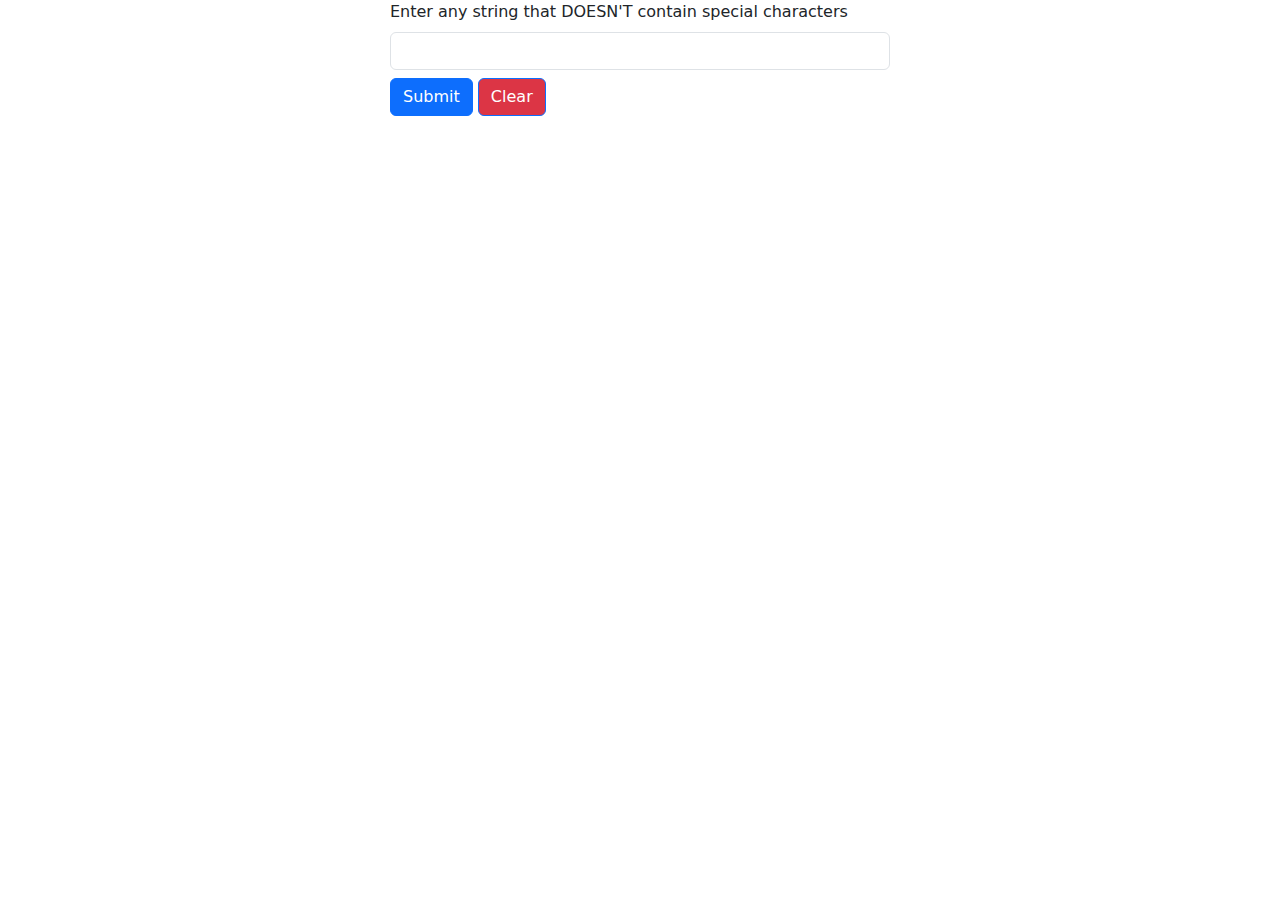
<file: Session 7/form_task/index.html>
<!DOCTYPE html>
<html lang="en">
<head>
    <meta charset="UTF-8">
    <meta http-equiv="X-UA-Compatible" content="IE=edge">
    <meta name="viewport" content="width=device-width, initial-scale=1.0">
    <link rel="stylesheet" href="./css/styles.css">
    <link rel="stylesheet" href="https://cdn.jsdelivr.net/npm/bootstrap@5.1.3/dist/css/bootstrap.min.css">
    <title>Document</title>
</head>
<body>
    <form id="form">
        <label class="form-label">Enter any string that DOESN'T contain special characters</label>
        <input type="text" class="form-control" id="input" />
        <div class="labels" id="labels">
        </div>
        <input type="submit" class="btn btn-primary mt-2"  />
        <a id="clear" class="btn btn-primary mt-2 bg-danger">Clear</a>
    </form>

    <script src="./js/index.js"></script>
</body>
</html>
</file>
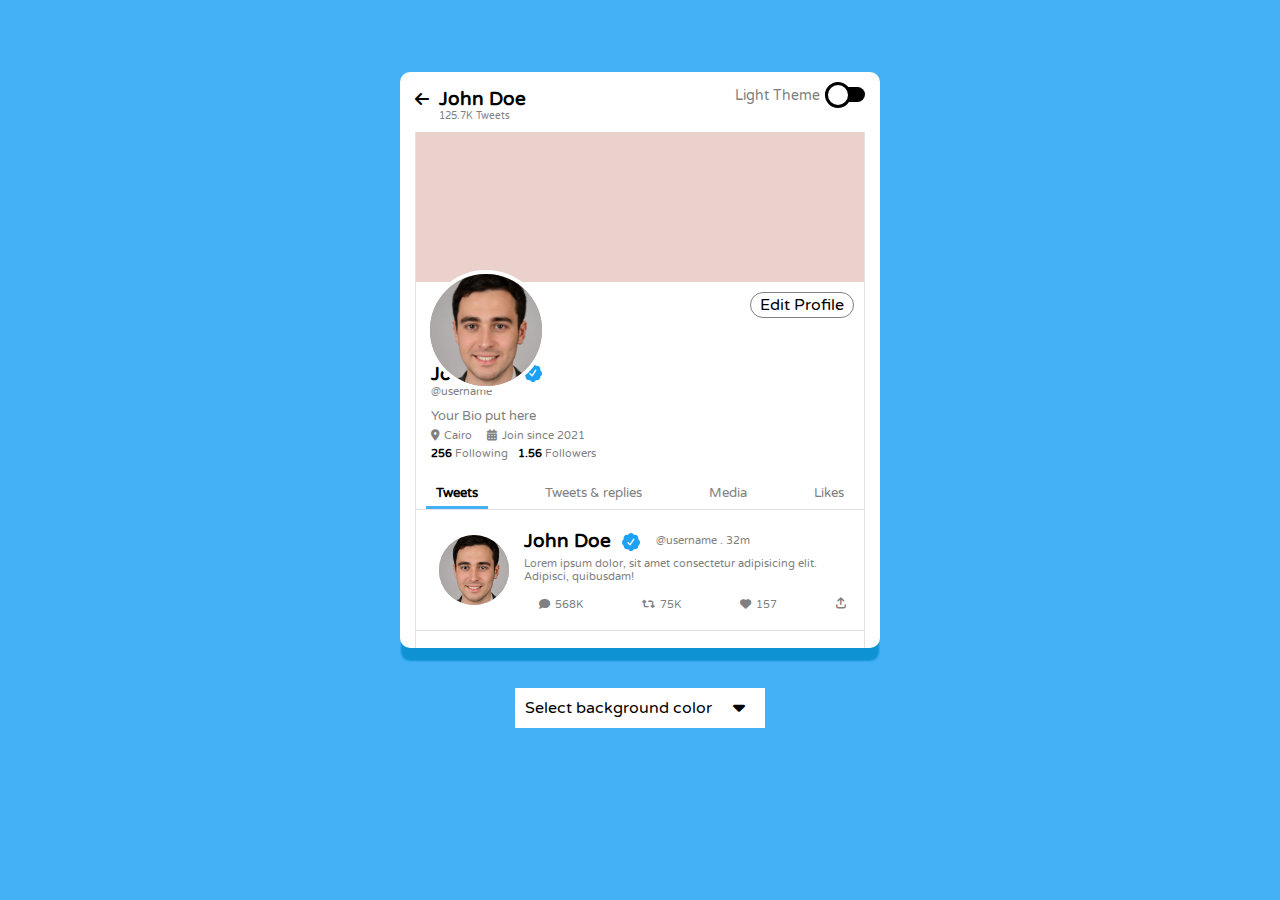
<file: Session 7/twitter_task/index.html>
<!DOCTYPE html>
<html lang="en">

<head>
    <meta charset="UTF-8">
    <meta http-equiv="X-UA-Compatible" content="IE=edge">
    <meta name="viewport" content="width=device-width, initial-scale=1.0">
    <link rel="stylesheet" href="./css/styles.css">
    <link rel="stylesheet" href="https://cdnjs.cloudflare.com/ajax/libs/font-awesome/6.1.1/css/all.min.css    ">
    <link rel="preconnect" href="https://fonts.googleapis.com">
    <link rel="preconnect" href="https://fonts.gstatic.com" crossorigin>
    <link
        href="https://fonts.googleapis.com/css2?family=Poppins:ital,wght@0,200;0,300;0,700;1,100&family=Varela+Round&display=swap"
        rel="stylesheet">
    <title>Document</title>
</head>

<body>

    <div id="card">
        <div class="flex justify-between">
            <div class="flex align-items-baseline">
                <i class="fa-solid fa-arrow-left text"></i>
                <div class="title">
                    <h1 class="text username">Profile Name</h1>
                    <p class="tweets-count">125.7K Tweets</p>
                </div>
            </div>
            <div class="flex">
                <p id="theme-text">Light Theme</p>
                <div class="toggle">
                    <div class="toggle-button"></div>
                </div>
            </div>

        </div>
        <div class="container">

            <div class="cover">
                <div class="absolute profile-pic main-pic"></div>
            </div>
            <div class="button">
                <a class="edit">Edit Profile</a>
            </div>
            <div class="profile">
                <div class="flex name">
                    <h1 class="mr-5 text username">Profile Name</h1>
                    <svg class="mt-2" height="18" viewBox="0 0 512 512" width="20" xmlns="http://www.w3.org/2000/svg">
                        <path class="verified"
                            d="m512 268c0 17.9-4.3 34.5-12.9 49.7s-20.1 27.1-34.6 35.4c.4 2.7.6 6.9.6 12.6 0 27.1-9.1 50.1-27.1 69.1-18.1 19.1-39.9 28.6-65.4 28.6-11.4 0-22.3-2.1-32.6-6.3-8 16.4-19.5 29.6-34.6 39.7-15 10.2-31.5 15.2-49.4 15.2-18.3 0-34.9-4.9-49.7-14.9-14.9-9.9-26.3-23.2-34.3-40-10.3 4.2-21.1 6.3-32.6 6.3-25.5 0-47.4-9.5-65.7-28.6-18.3-19-27.4-42.1-27.4-69.1 0-3 .4-7.2 1.1-12.6-14.5-8.4-26-20.2-34.6-35.4-8.5-15.2-12.8-31.8-12.8-49.7 0-19 4.8-36.5 14.3-52.3s22.3-27.5 38.3-35.1c-4.2-11.4-6.3-22.9-6.3-34.3 0-27 9.1-50.1 27.4-69.1s40.2-28.6 65.7-28.6c11.4 0 22.3 2.1 32.6 6.3 8-16.4 19.5-29.6 34.6-39.7 15-10.1 31.5-15.2 49.4-15.2s34.4 5.1 49.4 15.1c15 10.1 26.6 23.3 34.6 39.7 10.3-4.2 21.1-6.3 32.6-6.3 25.5 0 47.3 9.5 65.4 28.6s27.1 42.1 27.1 69.1c0 12.6-1.9 24-5.7 34.3 16 7.6 28.8 19.3 38.3 35.1 9.5 15.9 14.3 33.4 14.3 52.4zm-266.9 77.1 105.7-158.3c2.7-4.2 3.5-8.8 2.6-13.7-1-4.9-3.5-8.8-7.7-11.4-4.2-2.7-8.8-3.6-13.7-2.9-5 .8-9 3.2-12 7.4l-93.1 140-42.9-42.8c-3.8-3.8-8.2-5.6-13.1-5.4-5 .2-9.3 2-13.1 5.4-3.4 3.4-5.1 7.7-5.1 12.9 0 5.1 1.7 9.4 5.1 12.9l58.9 58.9 2.9 2.3c3.4 2.3 6.9 3.4 10.3 3.4 6.7-.1 11.8-2.9 15.2-8.7z"
                            fill="#1da1f2" />
                    </svg>
                </div>
                <p class="handle">@username</p>
                <p class="bio ml-15">Your Bio put here</p>
                <div class="flex mt-5">
                    <div class="flex align-items-baseline ml-15 icons">
                        <i class="fa-solid fa-location-dot mr-5"></i>
                        <p class="location">Location</p>
                    </div>
                    <div class="flex align-items-baseline ml-15 icons">
                        <i class="fa-solid fa-calendar-days mr-5"></i>
                        <p>Join since 2021</p>
                    </div>
                </div>
                <div class="flex mt-5">
                    <p class="ml-15 small-text"><span class="number">256</span> Following</p>
                    <p class=" mx-10 small-text"><span class="number">1.56</span> Followers</p>

                </div>
            </div>
            <div class="profile-links">
                <ul class="flex links justify-between mt-15">
                    <li class="active-link">Tweets</li>
                    <li>Tweets & replies</li>
                    <li>Media</li>
                    <li>Likes</li>
                </ul>

                <div class="posts">
                    <div class="flex justify-center align-items-center post">
                        <div class="profile-pic posts-pic"></div>
                        <div class="post-content">
                            <div class="flex align-items-center">
                                <h1 class="mr-10 text username">Profile Name</h1>
                                <svg class="mt-2" height="18" viewBox="0 0 512 512" width="20"
                                    xmlns="http://www.w3.org/2000/svg">
                                    <path class="verified"
                                        d="m512 268c0 17.9-4.3 34.5-12.9 49.7s-20.1 27.1-34.6 35.4c.4 2.7.6 6.9.6 12.6 0 27.1-9.1 50.1-27.1 69.1-18.1 19.1-39.9 28.6-65.4 28.6-11.4 0-22.3-2.1-32.6-6.3-8 16.4-19.5 29.6-34.6 39.7-15 10.2-31.5 15.2-49.4 15.2-18.3 0-34.9-4.9-49.7-14.9-14.9-9.9-26.3-23.2-34.3-40-10.3 4.2-21.1 6.3-32.6 6.3-25.5 0-47.4-9.5-65.7-28.6-18.3-19-27.4-42.1-27.4-69.1 0-3 .4-7.2 1.1-12.6-14.5-8.4-26-20.2-34.6-35.4-8.5-15.2-12.8-31.8-12.8-49.7 0-19 4.8-36.5 14.3-52.3s22.3-27.5 38.3-35.1c-4.2-11.4-6.3-22.9-6.3-34.3 0-27 9.1-50.1 27.4-69.1s40.2-28.6 65.7-28.6c11.4 0 22.3 2.1 32.6 6.3 8-16.4 19.5-29.6 34.6-39.7 15-10.1 31.5-15.2 49.4-15.2s34.4 5.1 49.4 15.1c15 10.1 26.6 23.3 34.6 39.7 10.3-4.2 21.1-6.3 32.6-6.3 25.5 0 47.3 9.5 65.4 28.6s27.1 42.1 27.1 69.1c0 12.6-1.9 24-5.7 34.3 16 7.6 28.8 19.3 38.3 35.1 9.5 15.9 14.3 33.4 14.3 52.4zm-266.9 77.1 105.7-158.3c2.7-4.2 3.5-8.8 2.6-13.7-1-4.9-3.5-8.8-7.7-11.4-4.2-2.7-8.8-3.6-13.7-2.9-5 .8-9 3.2-12 7.4l-93.1 140-42.9-42.8c-3.8-3.8-8.2-5.6-13.1-5.4-5 .2-9.3 2-13.1 5.4-3.4 3.4-5.1 7.7-5.1 12.9 0 5.1 1.7 9.4 5.1 12.9l58.9 58.9 2.9 2.3c3.4 2.3 6.9 3.4 10.3 3.4 6.7-.1 11.8-2.9 15.2-8.7z"
                                        fill="#1da1f2" />
                                </svg>
                                <p class="handle mr-5">@username . 32m</p>
                            </div>
                            <p class="small-text mt-5 post-body">Lorem ipsum dolor, sit amet consectetur adipisicing
                                elit. Adipisci, quibusdam!</p>
                            <div class="flex justify-between mr-10 mt-10">
                                <div class="flex align-items-baseline ml-15 icons">
                                    <i class="fa-solid fa-comment mr-5"></i>
                                    <p class="">568K</p>
                                </div>
                                <div class="flex align-items-baseline ml-15 icons">
                                    <i class="fa-solid fa-retweet mr-5"></i>
                                    <p class="">75K</p>
                                </div>
                                <div class="flex align-items-baseline ml-15 icons">
                                    <i class="fa-solid fa-heart mr-5"></i>
                                    <p class="">157</p>
                                </div>
                                <div class="flex align-items-baseline ml-15 icons">
                                    <i class="fa-solid fa-arrow-up-from-bracket"></i>
                                </div>
                            </div>
                        </div>
                    </div>
                </div>
            </div>

        </div>

    </div>

    <div class="dropdown relative">Select background color
        <i class="fa-solid fa-caret-down absolute down"></i>
    </div>

    <ul class="options">
        <li class="blue option">#44b1f6</li>
        <li class="bluer option">#014671</li>
        <li class="purple option">#6b0171</li>
    </ul>

    <script src="./js/script.js"></script>
</body>

</html>
</file>
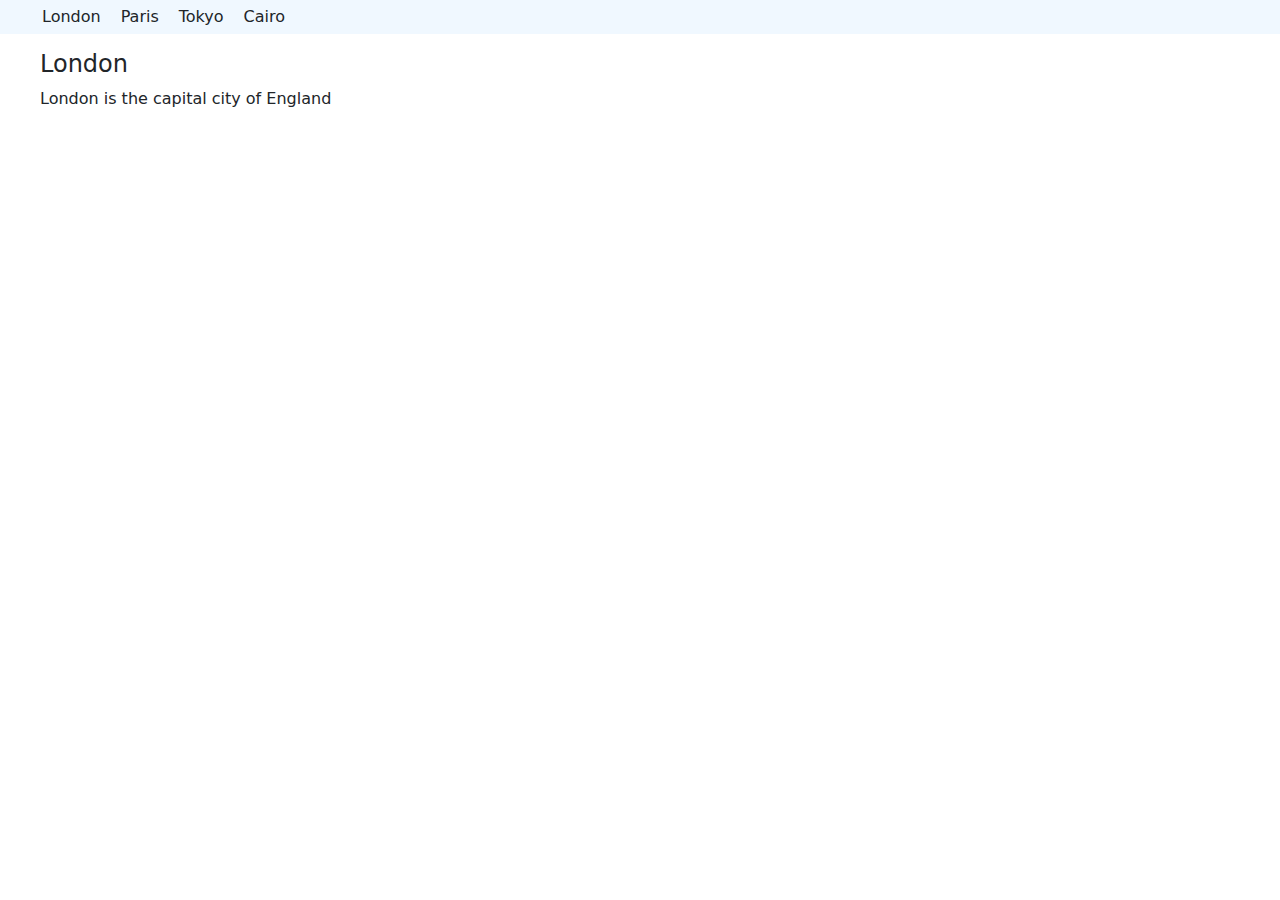
<file: Session 8/jquery_navbar_task/index.html>
<!DOCTYPE html>
<html lang="en">
<head>
    <meta charset="UTF-8">
    <meta http-equiv="X-UA-Compatible" content="IE=edge">
    <meta name="viewport" content="width=device-width, initial-scale=1.0">
    <link rel="stylesheet" href="https://cdn.jsdelivr.net/npm/bootstrap@5.1.3/dist/css/bootstrap.min.css">
    <link rel="stylesheet" href="./css/styles.css">
    <title>Document</title>
</head>
<body>
        <ul class="flex " id="nav">
        </ul>
        <div id="city">
            <h1 id="title">London</h1>
            <p id="text">London is the capital city of England</p>
        </div>

        <script src="https://cdnjs.cloudflare.com/ajax/libs/jquery/3.6.0/jquery.min.js"></script>
        <script src="./js/script.js"></script>
</body>
</html>
</file>
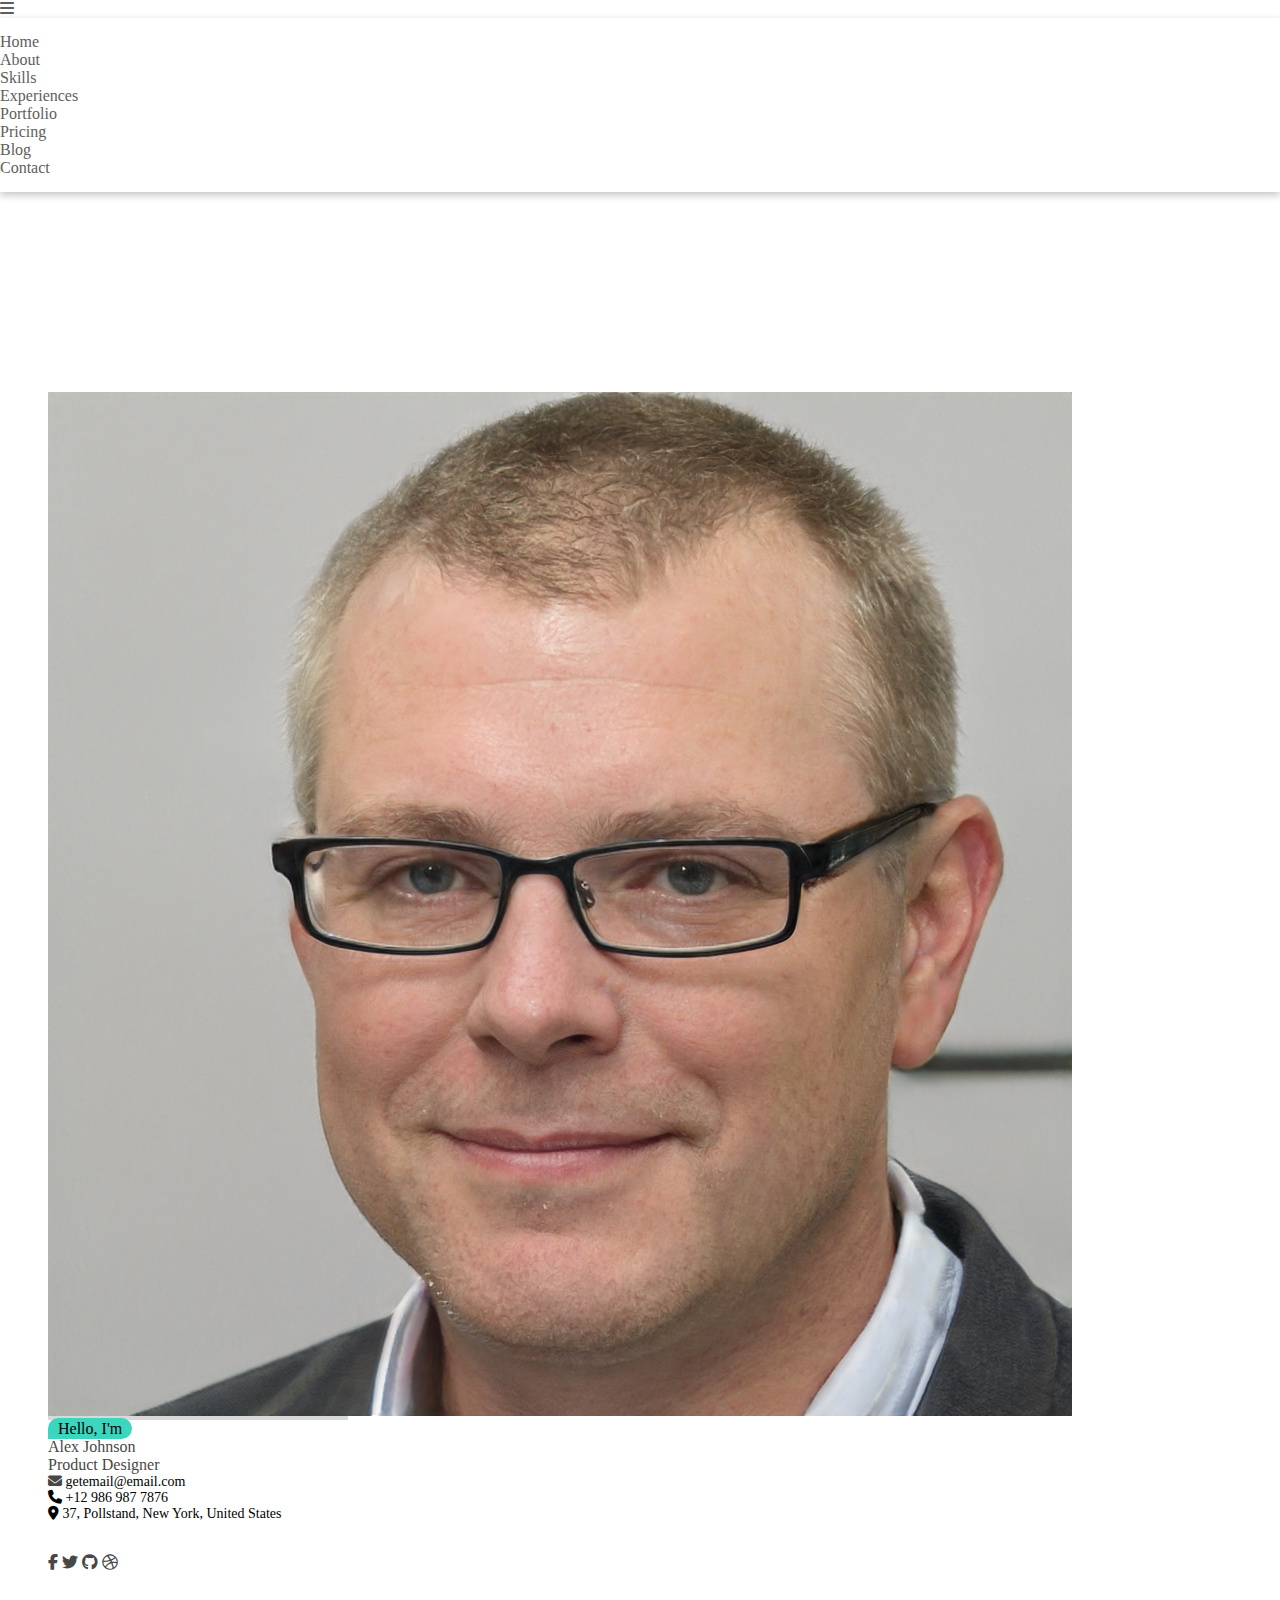
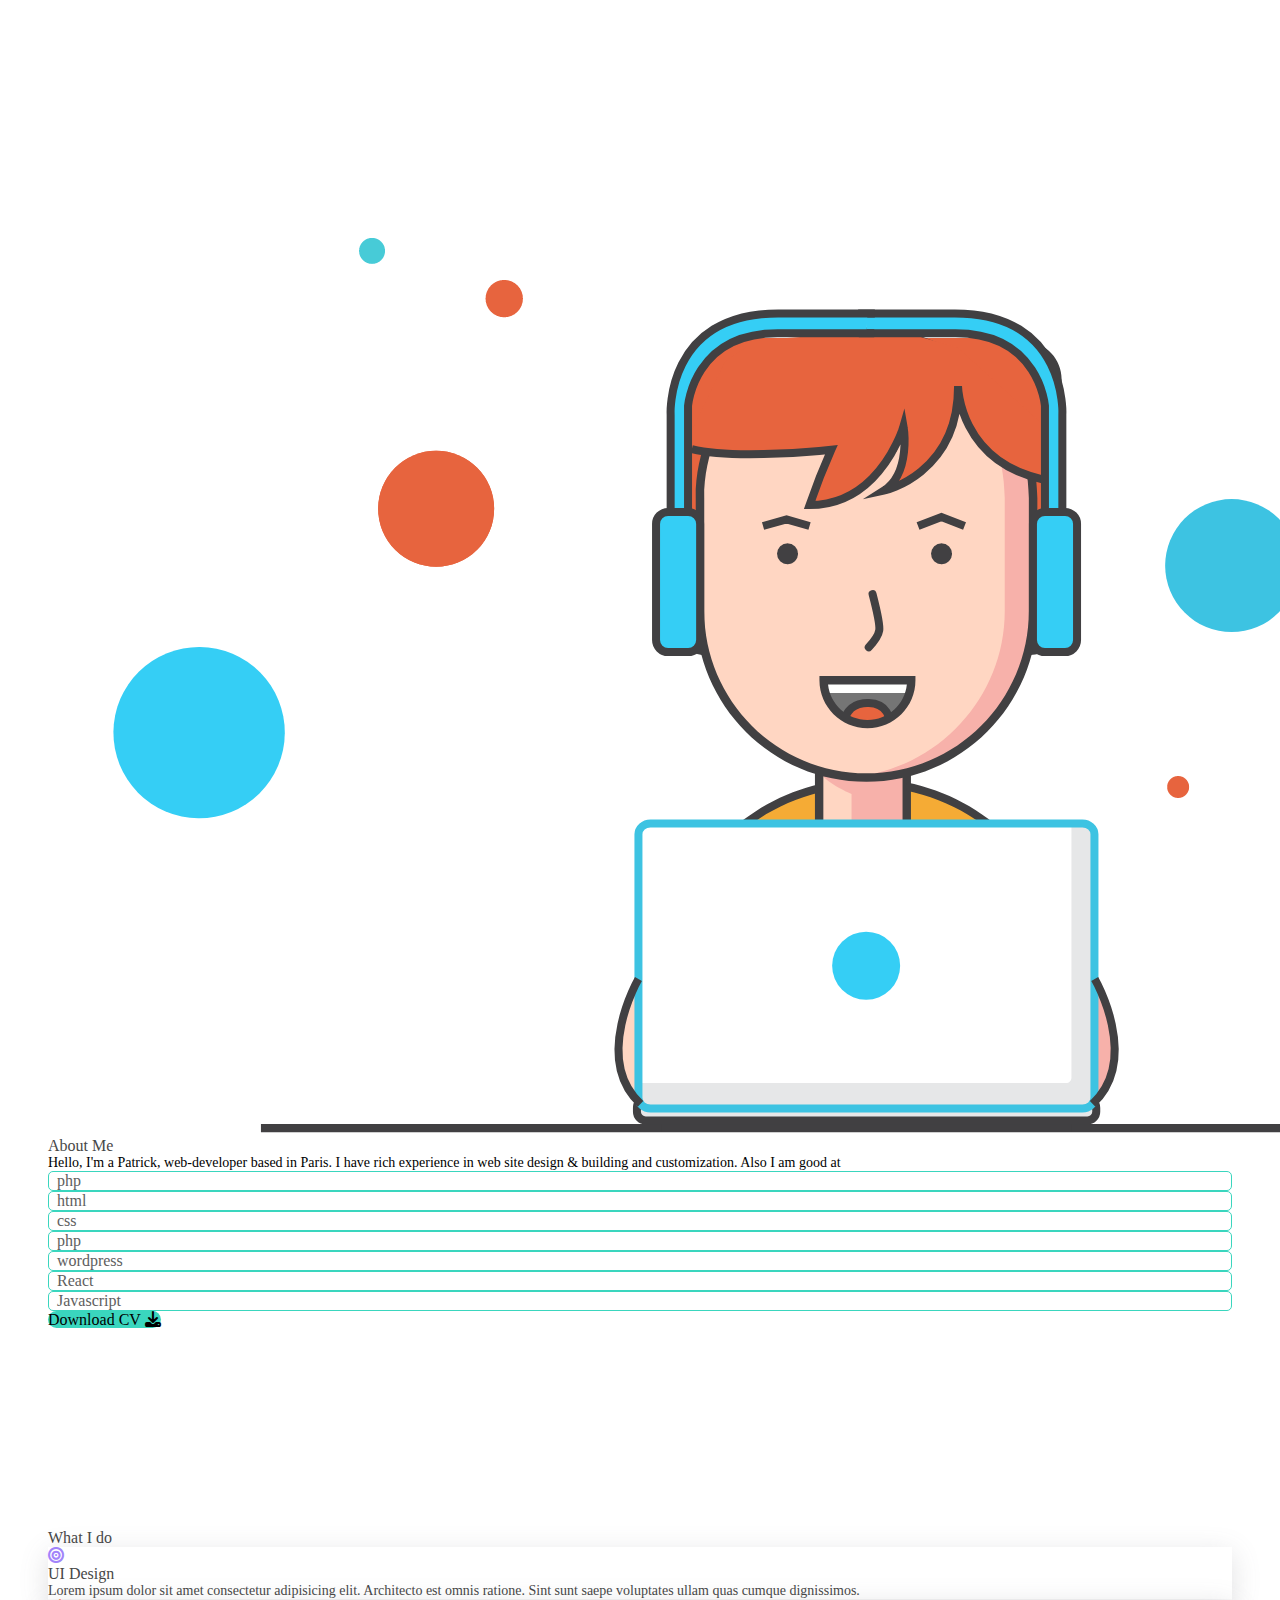
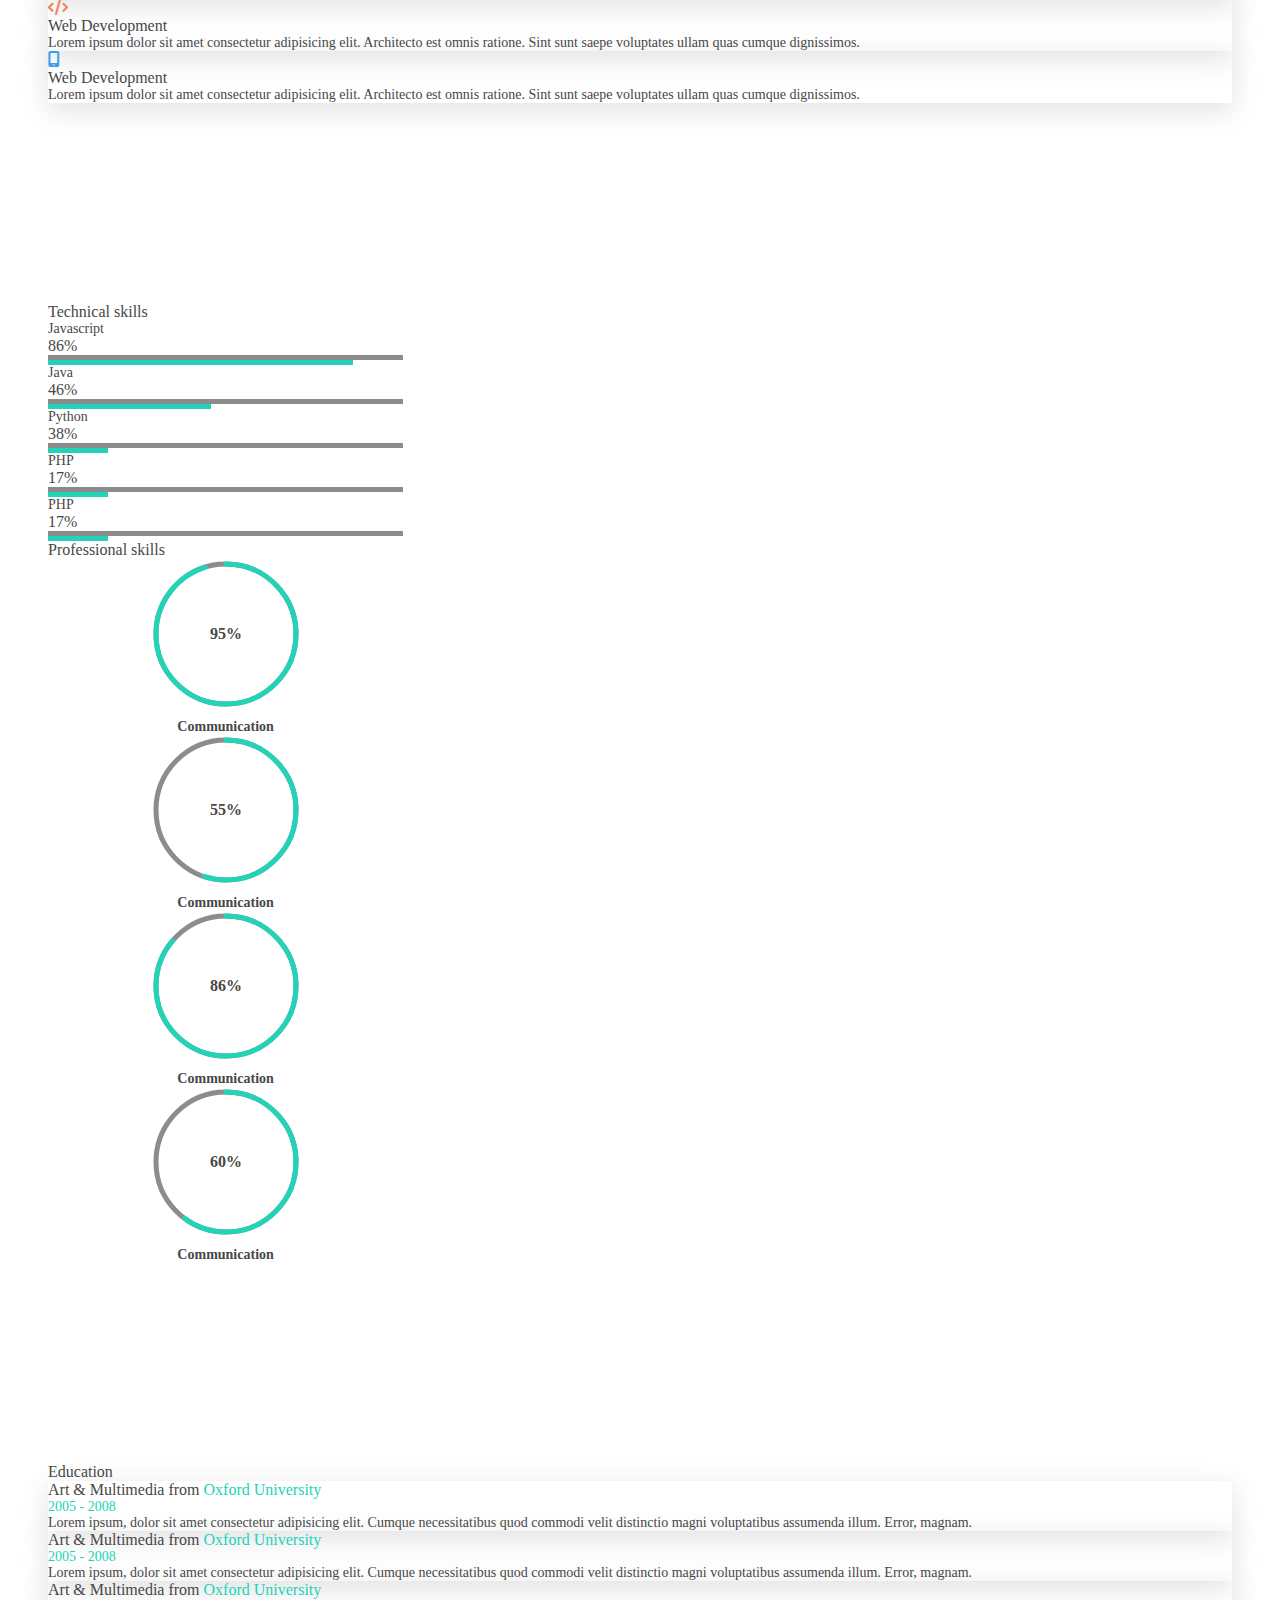
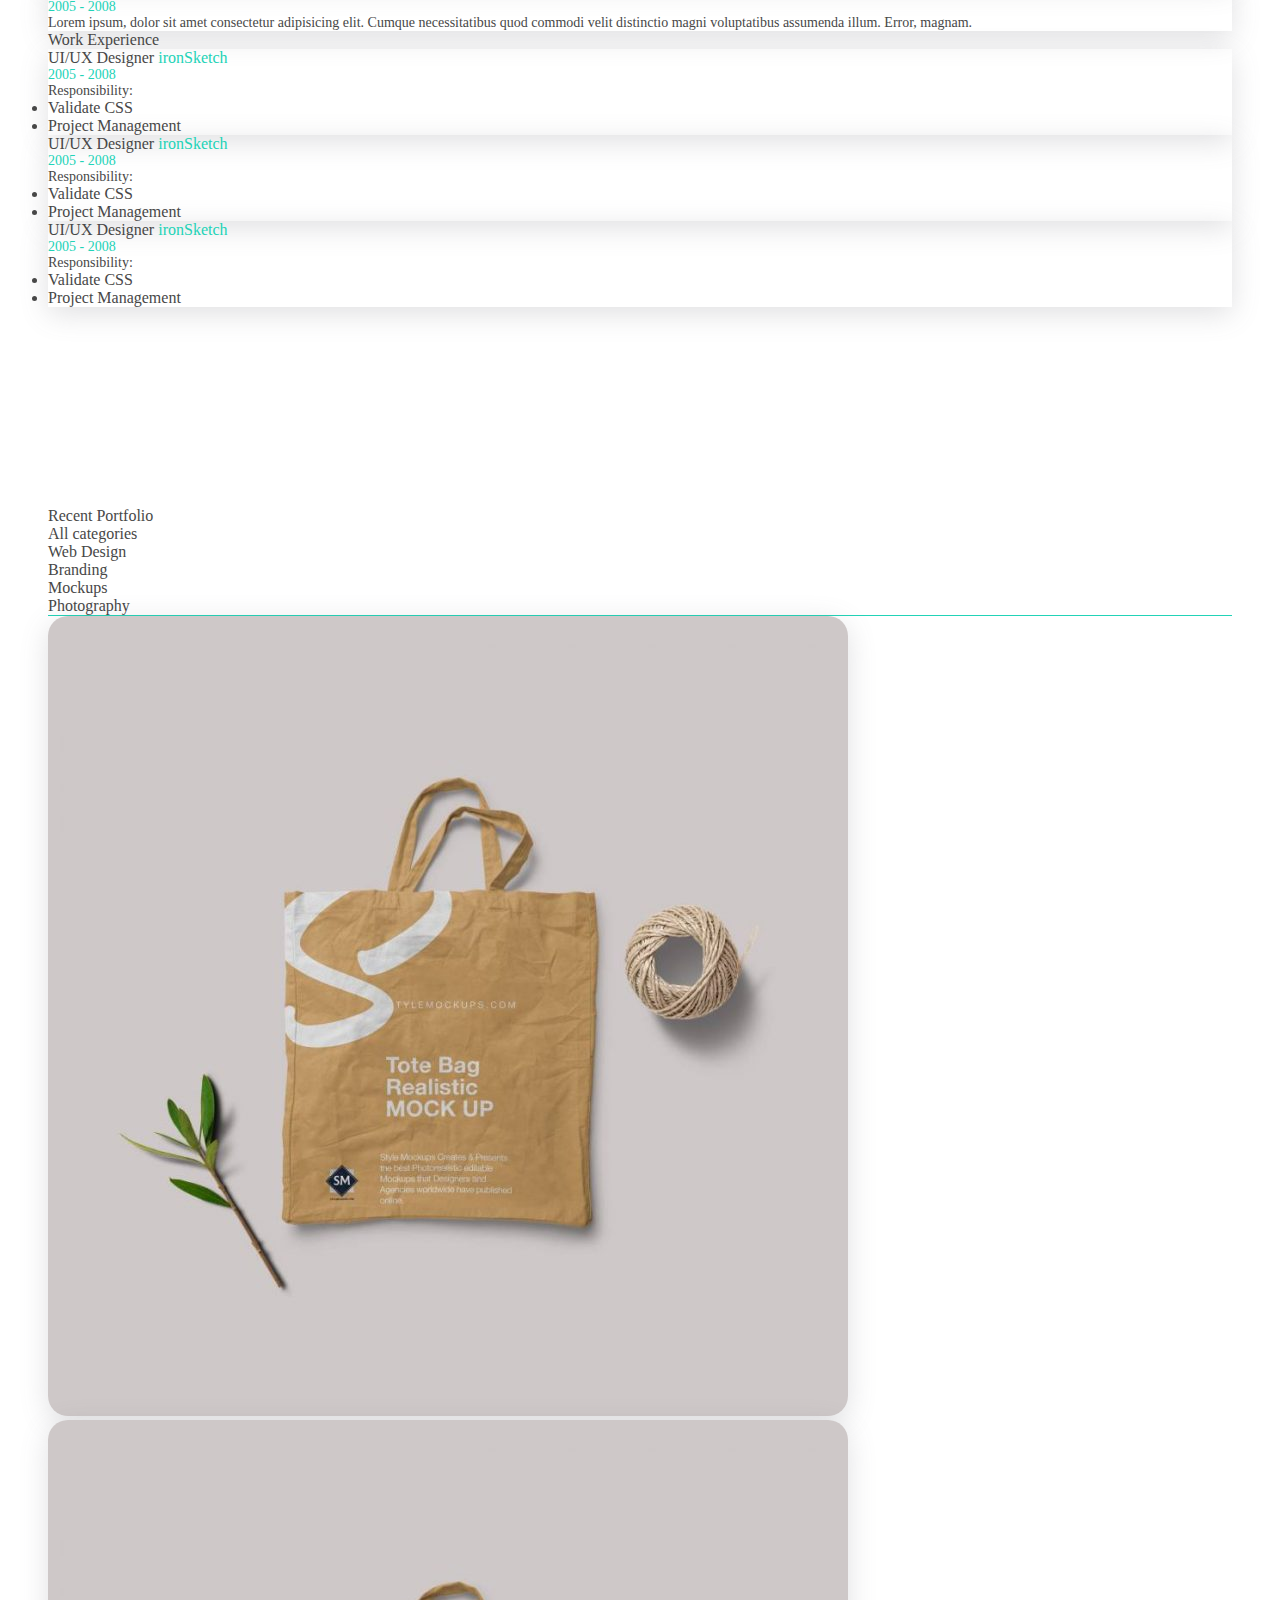
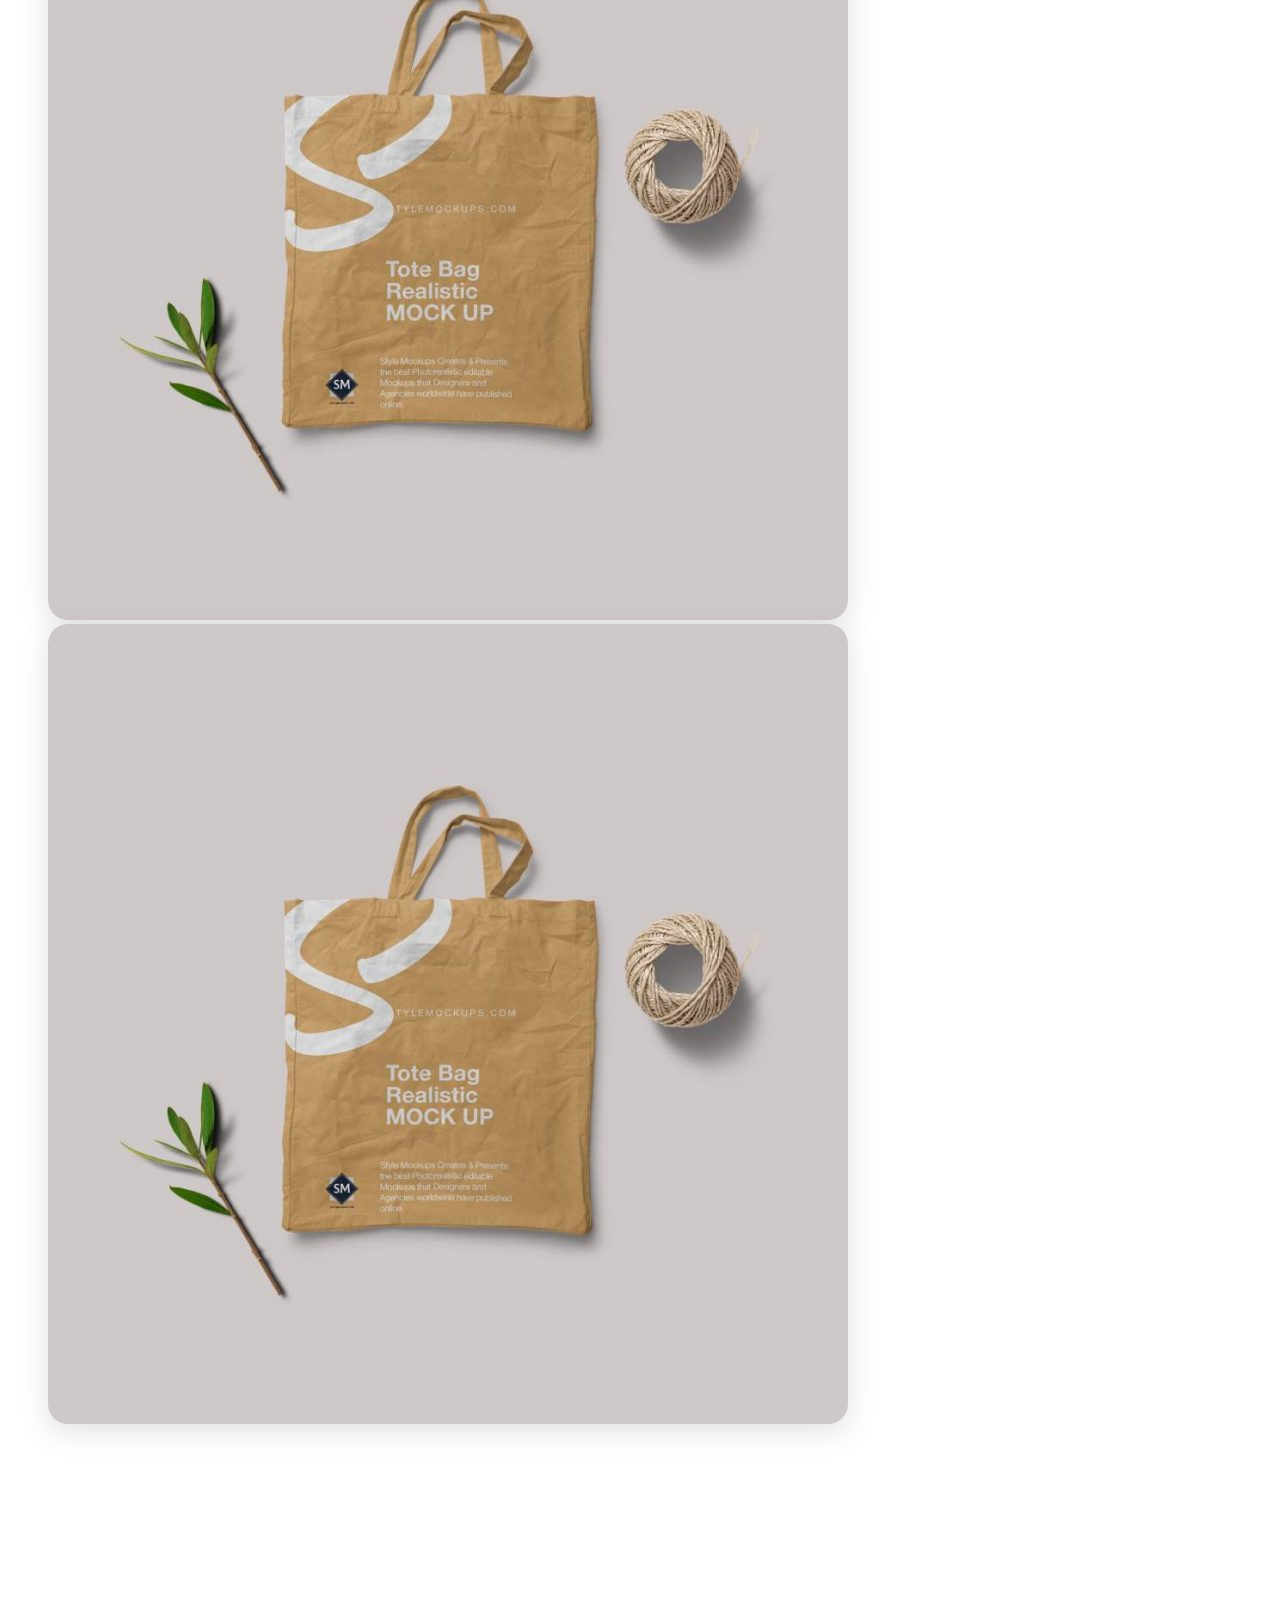
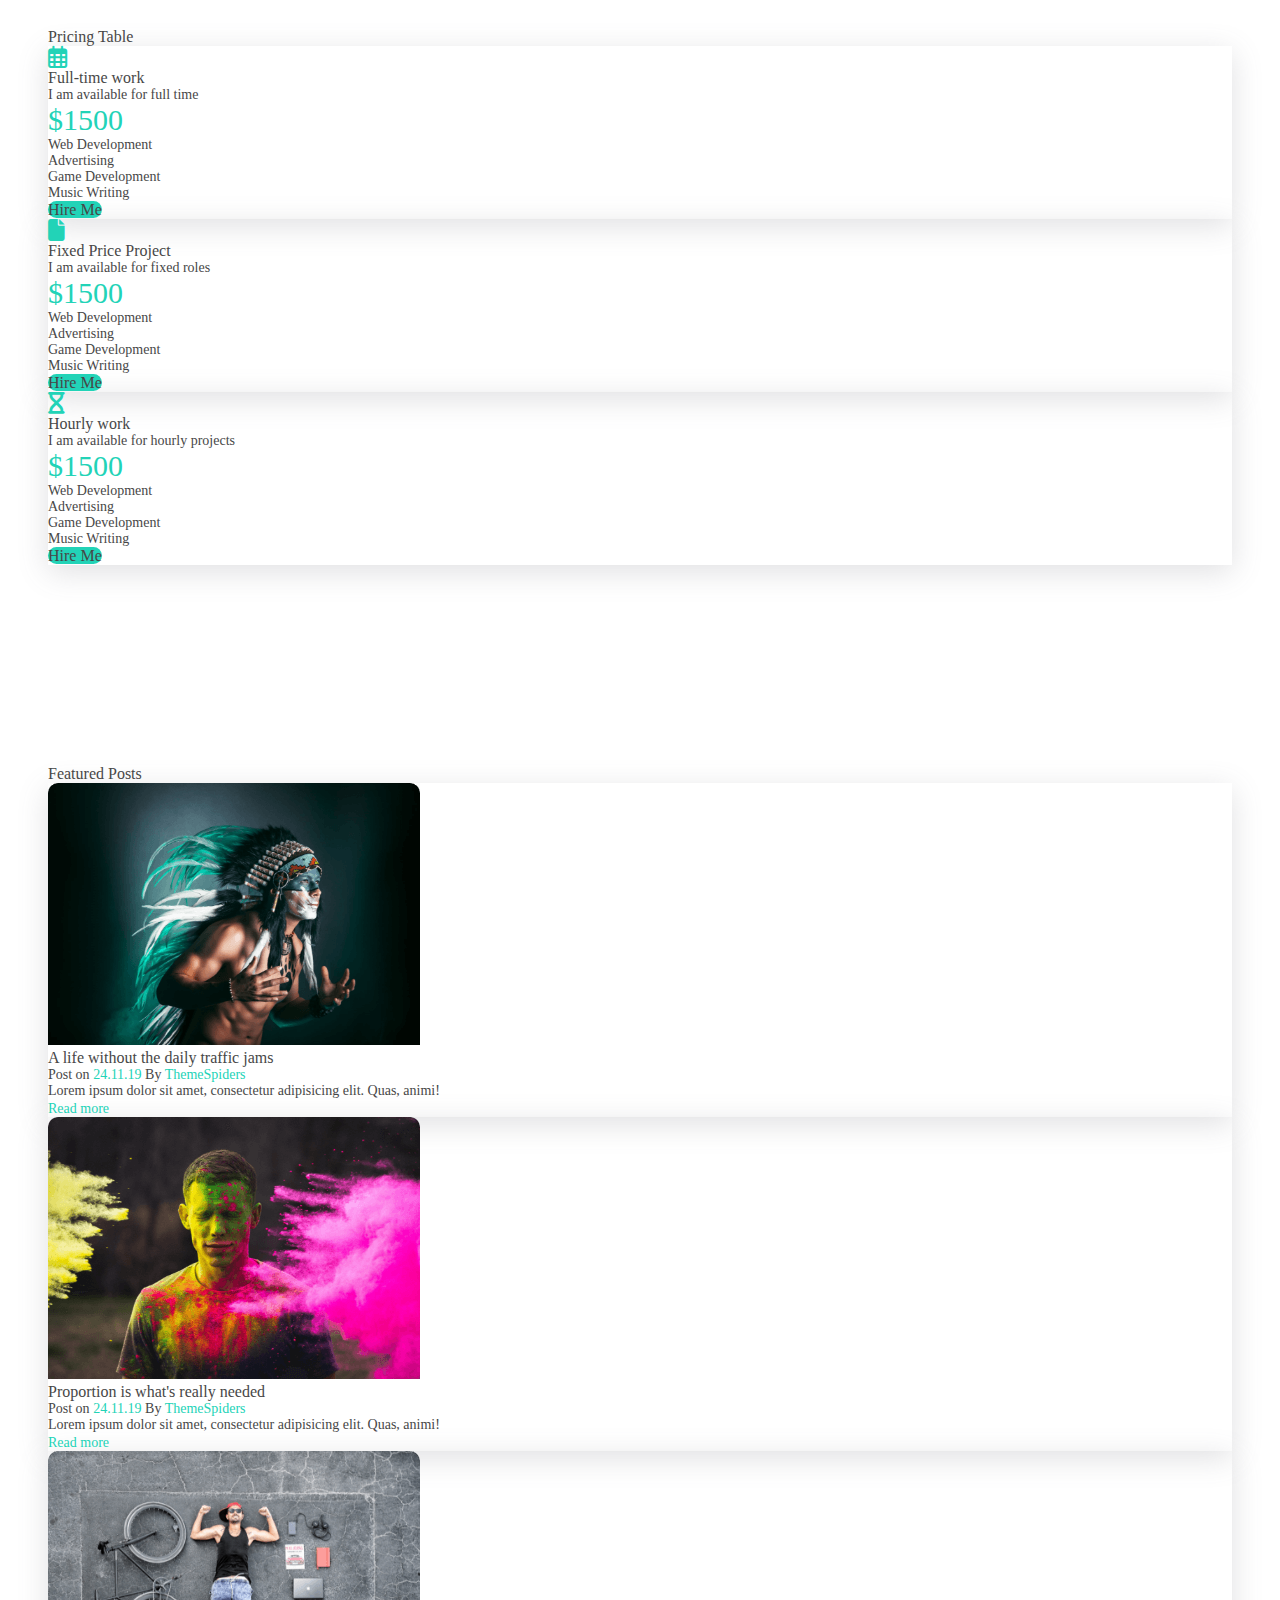
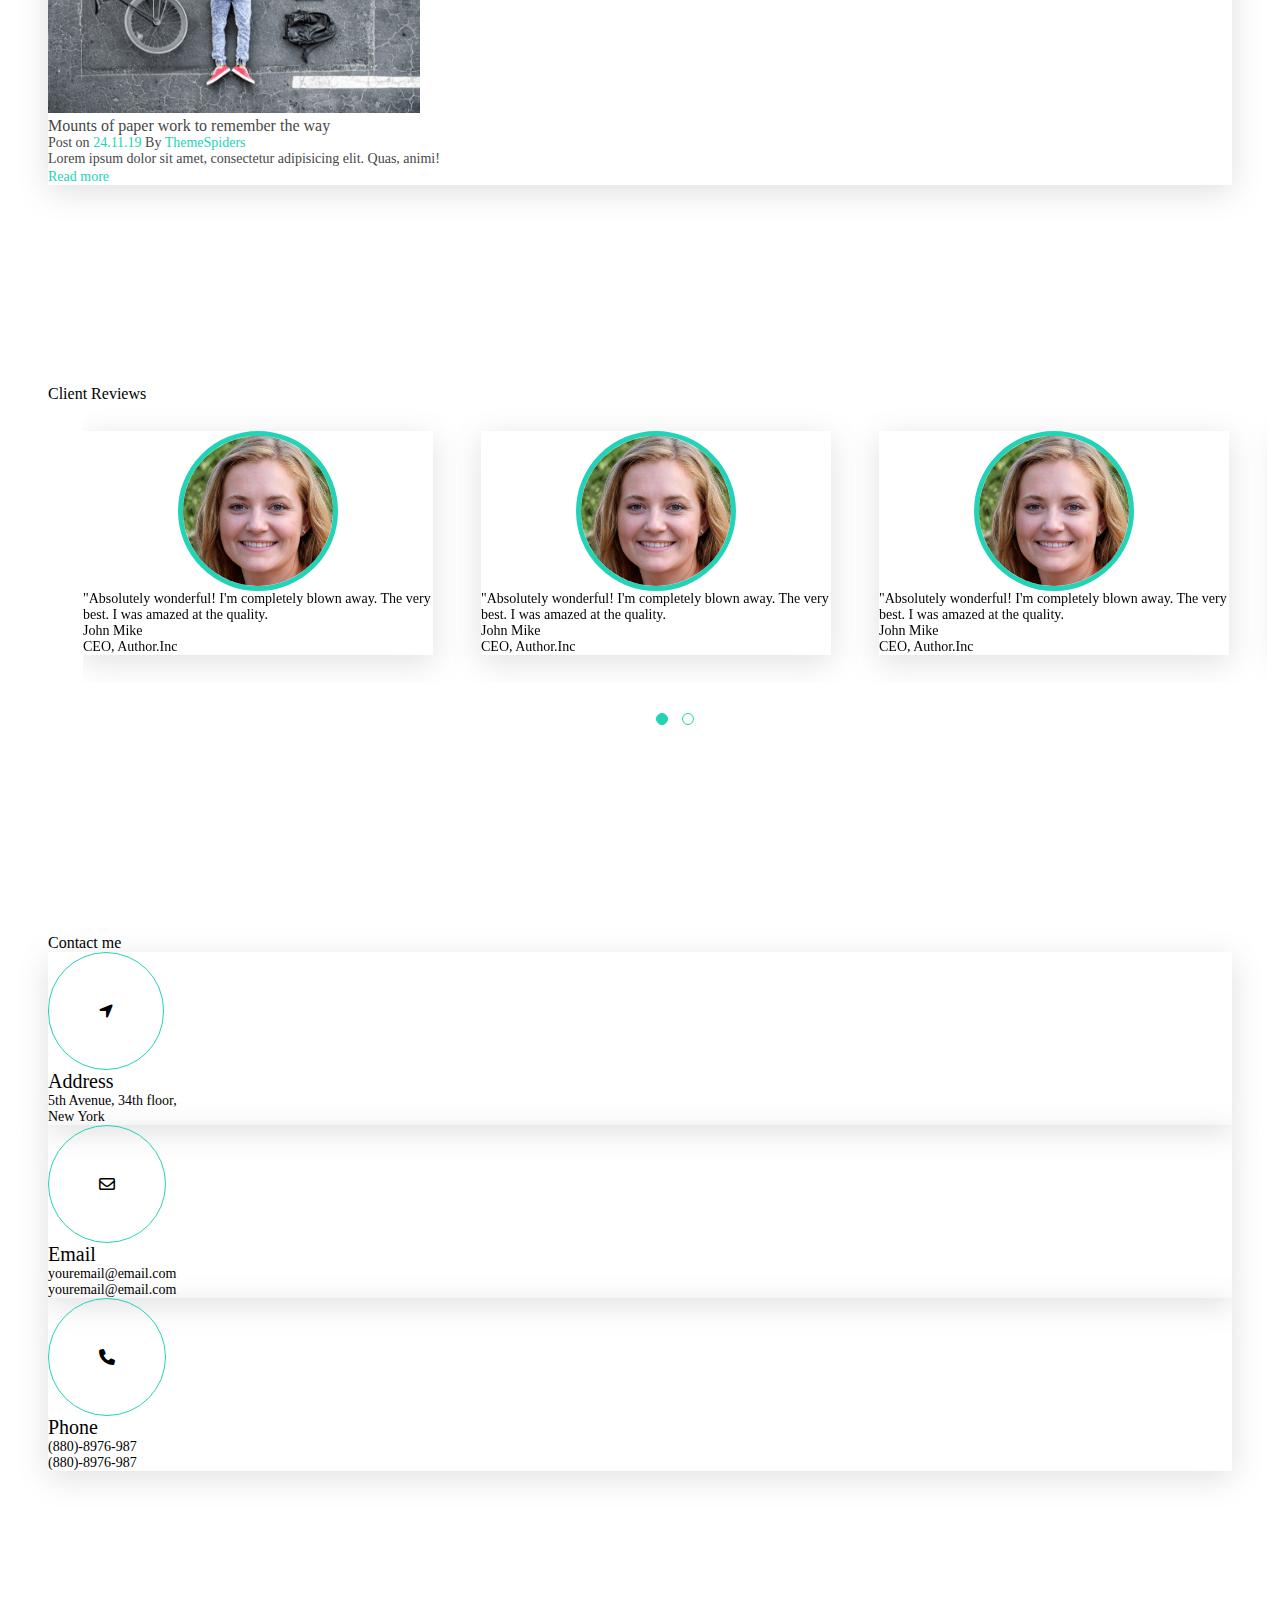
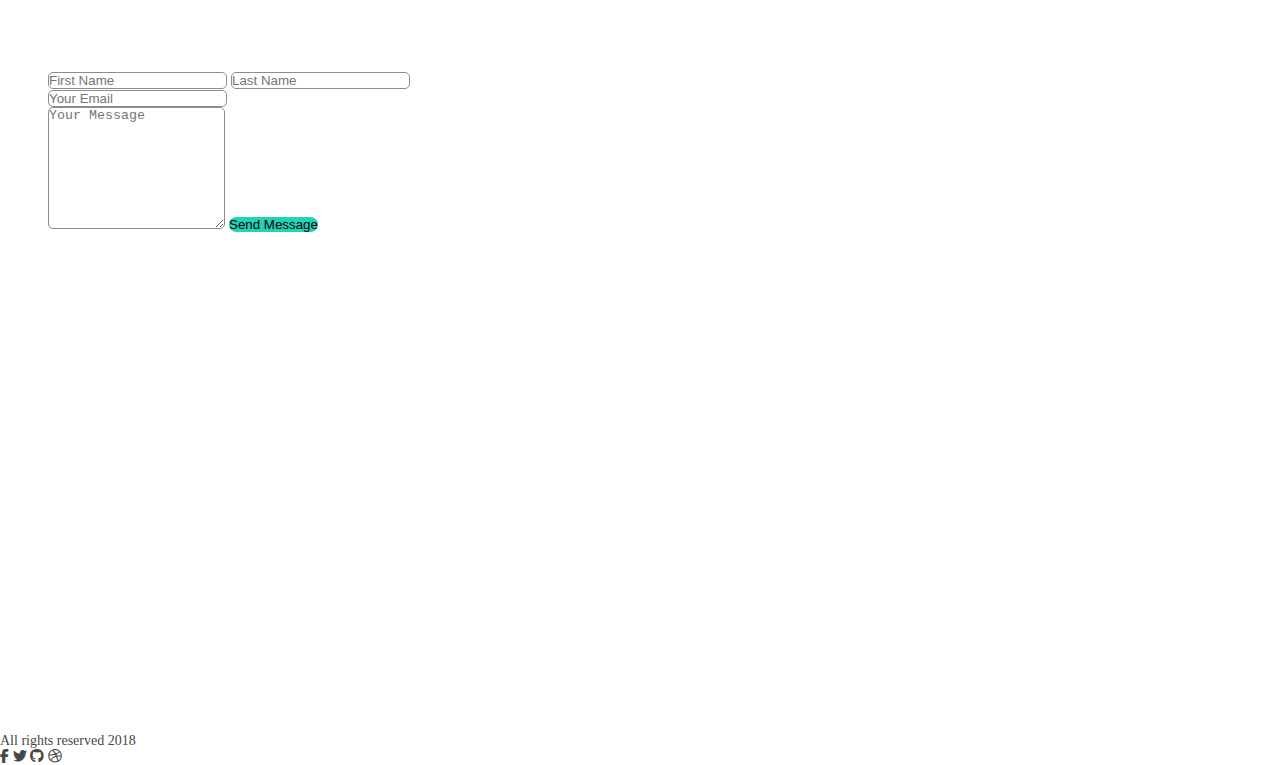
<file: react-module/Session 8/portfolio-task-carousel/index.html>
<!DOCTYPE html>
<html lang="en">

<head>
  <meta charset="UTF-8">
  <meta http-equiv="X-UA-Compatible" content="IE=edge">
  <meta name="viewport" content="width=device-width, initial-scale=1.0">
  <link rel="stylesheet" href="./styles/style.css">
  <link href="https://cdn.jsdelivr.net/npm/bootstrap@5.1.3/dist/css/bootstrap.min.css" rel="stylesheet"
    integrity="sha384-1BmE4kWBq78iYhFldvKuhfTAU6auU8tT94WrHftjDbrCEXSU1oBoqyl2QvZ6jIW3" crossorigin="anonymous">
  <link rel="stylesheet" href="https://cdnjs.cloudflare.com/ajax/libs/font-awesome/6.1.1/css/all.min.css">
  <link rel="stylesheet" href="https://cdnjs.cloudflare.com/ajax/libs/OwlCarousel2/2.3.4/assets/owl.carousel.min.css">
  <link rel="stylesheet" href="https://cdnjs.cloudflare.com/ajax/libs/OwlCarousel2/2.3.4/assets/owl.theme.default.min.css">

  <title>Portfolio Task</title>
</head>

<body>
  <section id="navbar" class="mb-5 ">
    <i class="fa-solid fa-bars color-gray ms-4 mt-1 d-md-none"></i>
    <ul class=" fw-bold color-gray nav d-none d-md-flex">
      <li class="me-4 py-1"><a>Home</a></li>
      <li class="me-4 py-1 border-bottom border-dark"><a>About</a></li>
      <li class="me-4 py-1"><a>Skills</a></li>
      <li class="me-4 py-1"><a>Experiences</a></li>
      <li class="me-4 py-1"><a>Portfolio</a></li>
      <li class="me-4 py-1"><a>Pricing</a></li>
      <li class="me-4 py-1"><a>Blog</a></li>
      <li class="me-4 py-1"><a>Contact</a></li>
    </ul>
  </section>

  <div class="full-content">
    <section id="profile" class="fluid-container d-flex flex-wrap profile justify-content-around">
      <div class="profile-img-container order-md-2 m-auto">
        <div class="p-3 rounded-circle bg-gray w-100  bg-lighter-gray">
          <div class="p-3 rounded-circle w-100 bg-gray">
            <img class="rounded-circle w-100" src="./assets/image.jpg" alt="profile">
          </div>
        </div>
      </div>
      <div class="profile-text-container m-auto">
        <span class="profile-green-label text-white fw-bold">Hello, I'm</span>
        <p class="h2 color-dark-gray fw-bold mt-3 mb-2">Alex Johnson</p>
        <p class="color-dark-gray fw-bold mt-2 mb-4">Product Designer</p>

        <div class="profile-contact">
          <div class="d-flex">
            <i class="fa-solid fa-envelope color-dark-gray me-3 mt-1"></i> getemail@email.com
          </div>
          <div class="d-flex mt-2">
            <i class="fa-solid fa-phone d-block me-3 mt-1"></i> +12 986 987 7876
          </div>
          <div class="d-flex mt-2">
            <i class="fa-solid fa-location-dot me-3 mt-1"></i> 37, Pollstand, New York, United States
          </div>
        </div>

        <div
          class="profile-social-media d-flex flex-wrap color-dark-gray justify-content-center justify-content-md-start">
          <i class="fa-brands fa-facebook-f ms-3 me-4"></i>
          <i class="fa-brands fa-twitter me-4"></i>
          <i class="fa-brands fa-github me-4"></i>
          <i class="fa-brands fa-dribbble me-4"></i>
        </div>
      </div>

    </section>

    <section id="about" class="fluid-container px-5 d-flex flex-wrap justify-content-center">
      <div class="col-lg-4 about-img-container me-5">
        <img class="w-100" src="./assets/ab-img.png" alt="">
      </div>
      <div class="col-lg-5 my-auto fluid-container ms-5 about-text-container">
        <p class="h2 mb-3 color-dark-gray fw-bold">About Me</p>
        <p class="text">Hello, I'm a Patrick, web-developer based in Paris. I have rich experience in web site design &
          building and customization. Also I am good at</p>
        <div class="d-flex skills-container color-gray mt-4 flex-wrap mb-4">
          <p class="box me-3">php</p>
          <p class="box me-4">html</p>
          <p class="box me-4">css</p>
          <p class="box me-4">php</p>
          <p class="box me-4">wordpress</p>
          <p class="box me-4">React</p>
          <p class="box me-4">Javascript</p>
        </div>
        <a class=" download fw-bold px-4 py-2 text-white">
          Download CV
          <i class="fa-solid ms-2 fa-download"></i>
        </a>
      </div>
    </section>

    <section id="job" class="whatido color-dark-gray fluid-container">
      <p class="h2 text-center mb-5">What I do</p>

      <div class="row cards-container">
        <div class="col-lg-4">
          <div class="cards px-4 py-4">
            <i class="fa-solid fa-bullseye mb-2 color-bullseye"></i>
            <p class="fw-bold">UI Design</p>
            <p class="text">Lorem ipsum dolor sit amet consectetur adipisicing elit. Architecto est omnis ratione. Sint
              sunt saepe voluptates ullam quas cumque dignissimos.</p>
          </div>
        </div>
        <div class="col-lg-4">
          <div class="cards px-4 py-4">
            <i class="fa-solid fa-code color-code mb-2"></i>
            <p class="fw-bold">Web Development</p>
            <p class="text">Lorem ipsum dolor sit amet consectetur adipisicing elit. Architecto est omnis ratione. Sint
              sunt saepe voluptates ullam quas cumque dignissimos.</p>
          </div>
        </div>
        <div class="col-lg-4">
          <div class="cards px-4 py-4">
            <i class="fa-solid fa-mobile-screen color-square mb-2"></i>
            <p class="fw-bold">Web Development</p>
            <p class="text">Lorem ipsum dolor sit amet consectetur adipisicing elit. Architecto est omnis ratione. Sint
              sunt saepe voluptates ullam quas cumque dignissimos.</p>
          </div>
        </div>
      </div>
    </section>

    <section id="skills" class="fluid-container skills-section color-dark-gray">
      <div class="d-md-flex justify-content-around flex-wrap">
        <div class="technical-skills">
          <p class="h4 mb-4">Technical skills</p>
          <div class="skill-container mb-2 position-relative w-100">
            <div class="d-flex justify-content-between">
              <p class="text">Javascript</p>
              <p>86%</p>
            </div>
            <div class="skill-back position-absolute bottom-0"></div>
            <div class="skill-front-1 position-absolute bottom-0"></div>
          </div>
          <div class="skill-container mb-2 position-relative w-100">
            <div class="d-flex justify-content-between">
              <p class="text">Java</p>
              <p>46%</p>
            </div>
            <div class="skill-back position-absolute bottom-0"></div>
            <div class="skill-front-2 position-absolute bottom-0"></div>
          </div>
          <div class="skill-container mb-2 position-relative w-100">
            <div class="d-flex justify-content-between">
              <p class="text">Python</p>
              <p>38%</p>
            </div>
            <div class="skill-back position-absolute bottom-0"></div>
            <div class="skill-front-3 position-absolute bottom-0"></div>
          </div>
          <div class="skill-container mb-2 position-relative w-100">
            <div class="d-flex justify-content-between">
              <p class="text">PHP</p>
              <p>17%</p>
            </div>
            <div class="skill-back position-absolute bottom-0"></div>
            <div class="skill-front-3 position-absolute bottom-0"></div>
          </div>
          <div class="skill-container mb-2 position-relative w-100">
            <div class="d-flex justify-content-between">
              <p class="text">PHP</p>
              <p>17%</p>
            </div>
            <div class="skill-back position-absolute bottom-0"></div>
            <div class="skill-front-3 position-absolute bottom-0"></div>
          </div>
        </div>
        <div class="professional-skills fluid-container">
          <p class="h4 mb-4">Professional skills</p>
          <div class="row">
            <div class="circle-progress col-md-6">
              <div class="percent">
                <svg class="skill-1">
                  <circle cx="70" cy="70" r="70"></circle>
                  <circle cx="70" cy="70" r="70"></circle>
                </svg>
                <div class="number">
                  <p>95%</p>
                </div>
              </div>
              <h2 class="text">Communication</h2>
            </div>
            <div class="circle-progress col-md-6">
              <div class="percent">
                <svg class="skill-2">
                  <circle cx="70" cy="70" r="70"></circle>
                  <circle cx="70" cy="70" r="70"></circle>
                </svg>
                <div class="number">
                  <p>55%</p>
                </div>
              </div>
              <h2 class="text">Communication</h2>
            </div>
            <div class="circle-progress col-md-6">
              <div class="percent">
                <svg class="skill-3">
                  <circle cx="70" cy="70" r="70"></circle>
                  <circle cx="70" cy="70" r="70"></circle>
                </svg>
                <div class="number">
                  <p>86%</p>
                </div>
              </div>
              <h2 class="text">Communication</h2>
            </div>
            <div class="circle-progress col-md-6">
              <div class="percent">
                <svg class="skill-4">
                  <circle cx="70" cy="70" r="70"></circle>
                  <circle cx="70" cy="70" r="70"></circle>
                </svg>
                <div class="number">
                  <p>60%</p>
                </div>
              </div>
              <h2 class="text">Communication</h2>
            </div>
          </div>


        </div>
    </section>

    <section id="education" class="fluid-container color-dark-gray px-5">
      <div class="row">
        <div class="col-lg-6">
          <div class="cards-container">
            <p class="h4 mb-5">Education</p>

            <div class="cards px-4 py-4 mb-4">
              <p class="fw-bold m-0">Art & Multimedia from <span class="color-green">Oxford University</span></p>
              <p class="text color-green fw-bold mx-0 mb-0 mt-2">2005 - 2008</p>
              <p class="text mt-3 mb-2">Lorem ipsum, dolor sit amet consectetur adipisicing elit. Cumque necessitatibus
                quod commodi velit distinctio magni voluptatibus assumenda illum. Error, magnam.</p>
            </div>
            <div class="cards px-4 py-4 mb-4">
              <p class="fw-bold m-0">Art & Multimedia from <span class="color-green">Oxford University</span></p>
              <p class="text color-green fw-bold mx-0 mb-0 mt-2">2005 - 2008</p>
              <p class="text mt-3 mb-2">Lorem ipsum, dolor sit amet consectetur adipisicing elit. Cumque necessitatibus
                quod commodi velit distinctio magni voluptatibus assumenda illum. Error, magnam.</p>
            </div>
            <div class="cards px-4 py-4">
              <p class="fw-bold m-0">Art & Multimedia from <span class="color-green">Oxford University</span></p>
              <p class="text color-green fw-bold mx-0 mb-0 mt-2">2005 - 2008</p>
              <p class="text mt-3 mb-2">Lorem ipsum, dolor sit amet consectetur adipisicing elit. Cumque necessitatibus
                quod commodi velit distinctio magni voluptatibus assumenda illum. Error, magnam.</p>
            </div>
          </div>
        </div>
        <div class="col-lg-6 work-experience">
          <div class="cards-container">
            <p class="h4 mb-5">Work Experience</p>

            <div class="cards px-4 py-3 mb-4">
              <p class="fw-bold m-0">UI/UX Designer <span class="color-green">ironSketch</span></p>
              <p class="text color-green fw-bold mx-0 mb-0 mt-2">2005 - 2008</p>
              <p class="text mt-3 mb-1">Responsibility:
              <ul class="bullet-list">
                <li>Validate CSS</li>
                <li>Project Management</li>
              </ul>
              </p>
            </div>
            <div class="cards px-4 py-3 mb-4">
              <p class="fw-bold m-0">UI/UX Designer <span class="color-green">ironSketch</span></p>
              <p class="text color-green fw-bold mx-0 mb-0 mt-2">2005 - 2008</p>
              <p class="text mt-3 mb-1">Responsibility:
              <ul class="bullet-list">
                <li>Validate CSS</li>
                <li>Project Management</li>
              </ul>
              </p>
            </div>
            <div class="cards px-4 py-3">
              <p class="fw-bold m-0">UI/UX Designer <span class="color-green">ironSketch</span></p>
              <p class="text color-green fw-bold mx-0 mb-0 mt-2">2005 - 2008</p>
              <p class="text mt-3 mb-2">Responsibility:
              <ul class="bullet-list">
                <li>Validate CSS</li>
                <li>Project Management</li>
              </ul>
              </p>
            </div>
          </div>
        </div>
      </div>

    </section>

    <section id="recentportfolio" class="fluid-container color-dark-gray px-5">
      <p class="h4 text-center mb-1">Recent Portfolio</p>
      <ul class="d-flex flex-wrap justify-content-center mb-4 mt-4 portfolio">
        <li class="me-4 py-2">All categories</li>
        <li class="me-4 py-2">Web Design</li>
        <li class="me-4 py-2">Branding</li>
        <li class="me-4 py-2">Mockups</li>
        <li class="me-4 py-2 portfolio-selected-link">Photography</li>
      </ul>

      <div class="row mt-4 ">
        <div class="col-lg-4 py-4 col-md-6 portfolio-card">
          <img src="./assets/bag.jpg" class="w-100" alt="">
        </div>
        <div class="col-lg-4 col-md-6 py-4 portfolio-card">
          <img src="./assets/bag.jpg" class="w-100" alt="">
        </div>
        <div class="col-lg-4 col-md-6 py-4 portfolio-card">
          <img src="./assets/bag.jpg" class="w-100" alt="">
        </div>
      </div>

    </section>

    <section id="pricing" class="fluid-container color-dark-gray px-5">
      <p class="h4 text-center mb-5">Pricing Table</p>
      <div class="cards-container gap-4 d-md-flex flex-wrap justify-content-center">
        <div class="cards col-lg-3 px-2  text-center color-dark-gray py-4">
          <i class="fa-regular big-icon my-3 color-green fa-calendar-days"></i>
          <p class="h5">Full-time work</p>
          <p class="text">I am available for full time</p>
          <p class="price fw-bold color-green">$1500</p>
          <p class="text my-2">Web Development</p>
          <p class="text my-2">Advertising</p>
          <p class="text my-2">Game Development</p>
          <p class="text mb-3 mt-2">Music Writing</p>
          <div class="mt-4 mb-3">
            <a class="text-white green-bg hire-me px-3 py-1 fw-bold">Hire Me</a>
          </div>
        </div>
        <div class="cards col-lg-3 px-2 text-center color-dark-gray py-4">
          <i class="fa-solid fa-file big-icon my-3 color-green"></i>
          <p class="h5">Fixed Price Project</p>
          <p class="text">I am available for fixed roles</p>
          <p class="price fw-bold color-green">$1500</p>
          <p class="text my-2">Web Development</p>
          <p class="text my-2">Advertising</p>
          <p class="text my-2">Game Development</p>
          <p class="text mb-3 mt-2">Music Writing</p>
          <div class="mt-4 mb-3">
            <a class="text-white green-bg hire-me px-3 py-1 fw-bold">Hire Me</a>
          </div>
        </div>
        <div class="cards col-lg-3 px-2 text-center color-dark-gray py-4">
          <i class="fa-solid fa-hourglass big-icon my-3 color-green"></i>
          <p class="h5">Hourly work</p>
          <p class="text">I am available for hourly projects</p>
          <p class="price fw-bold color-green">$1500</p>
          <p class="text my-2">Web Development</p>
          <p class="text my-2">Advertising</p>
          <p class="text my-2">Game Development</p>
          <p class="text mb-3 mt-2">Music Writing</p>
          <div class="mt-4 mb-3">
            <a class="text-white green-bg hire-me px-3 py-1 fw-bold">Hire Me</a>
          </div>
        </div>
      </div>
    </section>

    <section id="featured" class="fluid-container color-dark-gray">
      <p class="h4 text-center mb-5">Featured Posts</p>
      <div class="d-flex flex-wrap justify-content-center gap-4">
        <div class="cards col-lg-3 px-0">
          <img class="w-100" src="./assets/b-3.png" alt="">
          <p class="h5 mx-4 mt-4 mb-3">A life without the daily traffic jams</p>
          <p class="mx-4 text fw-bold">Post on <span class="color-green">24.11.19</span> By <span
              class="color-green">ThemeSpiders</span></p>
          <p class="mx-4 text">Lorem ipsum dolor sit amet, consectetur adipisicing elit. Quas, animi!</p>
          <div class="mx-4 mb-4"><a class="color-green fw-bold text read-more">Read more</a></div>
        </div>
        <div class="cards col-lg-3 px-0">
          <img class="w-100" src="./assets/b-2.png" alt="">
          <p class="h5 mx-4 mt-4 mb-3">Proportion is what's really needed</p>
          <p class="mx-4 text fw-bold">Post on <span class="color-green">24.11.19</span> By <span
              class="color-green">ThemeSpiders</span></p>
          <p class="mx-4 text">Lorem ipsum dolor sit amet, consectetur adipisicing elit. Quas, animi!</p>
          <div class="mx-4 mb-4"><a class="color-green fw-bold text read-more">Read more</a></div>
        </div>
        <div class="cards col-lg-3 px-0">
          <img class="w-100" src="./assets/b-1.png" alt="">
          <p class="h5 mx-4 mt-4 mb-3">Mounts of paper work to remember the way</p>
          <p class="mx-4 text fw-bold">Post on <span class="color-green">24.11.19</span> By <span
              class="color-green">ThemeSpiders</span></p>
          <p class="mx-4 text">Lorem ipsum dolor sit amet, consectetur adipisicing elit. Quas, animi!</p>
          <div class="mx-4 mb-4"><a class="color-green fw-bold text read-more">Read more</a></div>
        </div>
      </div>
    </section>

    

    <section id="clientreviews">
      <p class="h4 text-center mb-5">Client Reviews</p>
      <div class="owl-carousel owl-theme">
        <div class="item client  text-center py-4 px-4">
          <div class="client-img-container">
            <img class="" src="./assets/client.jpg" alt="">
          </div>
          <p class="text my-4">"Absolutely wonderful! I'm completely blown away. The very best. I was amazed at the
            quality.</p>
          <p class="text fw-bold m-0">John Mike</p>
          <p class="text m-0">CEO, Author.Inc</p>
        </div>
        <div class="item client  text-center py-4 px-4">
          <div class="client-img-container">
            <img class="" src="./assets/client.jpg" alt="">
          </div>
          <p class="text my-4">"Absolutely wonderful! I'm completely blown away. The very best. I was amazed at the
            quality.</p>
          <p class="text fw-bold m-0">John Mike</p>
          <p class="text m-0">CEO, Author.Inc</p>
        </div>
        <div class="item client  text-center py-4 px-4">
          <div class="client-img-container">
            <img class="" src="./assets/client.jpg" alt="">
          </div>
          <p class="text my-4">"Absolutely wonderful! I'm completely blown away. The very best. I was amazed at the
            quality.</p>
          <p class="text fw-bold m-0">John Mike</p>
          <p class="text m-0">CEO, Author.Inc</p>
        </div>
        <div class="item client  text-center py-4 px-4">
          <div class="client-img-container">
            <img class="" src="./assets/client.jpg" alt="">
          </div>
          <p class="text my-4">"Absolutely wonderful! I'm completely blown away. The very best. I was amazed at the
            quality.</p>
          <p class="text fw-bold m-0">John Mike</p>
          <p class="text m-0">CEO, Author.Inc</p>
        </div>
      </div>
     

    </section>

    <section id="contactme">
      <p class="h4 text-center mb-5">Contact me</p>
      <div class="d-flex flex-wrap justify-content-center gap-4">
        <div class="col-lg-3 col-12 contact-me cards text-center py-4 px-4">
          <i class="fa-solid fa-location-arrow icon"></i>
          <p class="text fw-bold m-0 address mt-4">Address</p>
          <p class="text mt-3 mb-0">5th Avenue, 34th floor,</p>
          <p class="text m-0">New York</p>
        </div>
        <div class="col-lg-3 col-12 contact-me cards text-center py-4 px-4">
          <i class="fa-regular fa-envelope icon"></i>
          <p class="text fw-bold m-0 address mt-4">Email</p>
          <p class="text mt-3 mb-0">youremail@email.com</p>
          <p class="text m-0">youremail@email.com</p>
        </div>
        <div class="col-lg-3 col-12 contact-me cards text-center py-4 px-4">
          <i class="fa-solid fa-phone icon"></i>
          <p class="text fw-bold m-0 address mt-4">Phone</p>
          <p class="text mt-3 mb-0">(880)-8976-987</p>
          <p class="text m-0">(880)-8976-987</p>
        </div>
      </div>
    </section>

    <section id="form" class="fluid-container d-flex flex-wrap justify-content-around mb-5 px-4">
      <div class="col-lg-5">
        <form class="px-3">
          <div class="d-flex justify-content-around mb-2">
            <input class="py-2 px-2 me-2" type="text" placeholder="First Name">
            <input class="py-2 px-2 " type="text" placeholder="Last Name">
          </div>
          <div class="col-12">
            <input type="text" placeholder="Your Email" class="py-2 px-2 col-12">
          </div>
          <textarea placeholder="Your Message" rows="8" class="col-12 mt-2 px-2 py-2"></textarea>
          <button class="green-bg text-white col-12 send-btn fw-bold py-1 mt-2">Send Message</button>
        </form>
      </div>
      <div class=" col-12 col-lg-5 mt-2 mx-auto map">
        <div class="gmap_canvas "><iframe width="400" height="300" id="gmap_canvas"
            src="https://maps.google.com/maps?q=dattapara%20rd&t=&z=13&ie=UTF8&iwloc=&output=embed" frameborder="0"
            scrolling="no" marginheight="0" marginwidth="0"></iframe><a
            href="https://www.whatismyip-address.com/divi-discount/"></a><br>
          <style>
            .mapouter {
              position: relative;
              text-align: right;
              height: 500px;
              width: 600px;
            }
          </style><a href="https://www.embedgooglemap.net"></a>
          <style>
            .gmap_canvas {
              overflow: hidden;
              background: none !important;
              height: 500px;
              width: 600px;
            }
          </style>
        </div>
      </div>
    </section>
  </div>

  <footer class="d-flex text color-dark-gray px-5 justify-content-around">
    <p>All rights reserved 2018</p>
    <div class="d-flex justify-content-around">
      <i class="fa-brands fa-facebook-f me-3"></i>
      <i class="fa-brands fa-twitter me-3"></i>
      <i class="fa-brands fa-github me-3"></i>
      <i class="fa-brands fa-dribbble"></i>
    </div>
  </footer>
  <script src="https://cdnjs.cloudflare.com/ajax/libs/jquery/3.6.0/jquery.min.js"></script>
  <script src="https://cdnjs.cloudflare.com/ajax/libs/OwlCarousel2/2.3.4/owl.carousel.min.js"></script>
  <script src="./js/script.js"></script>
</body>

</html>
</file>
<file: Session 7/form_task/css/styles.css>
form{
    width: 500px;
    margin: 0 auto;
}
span:hover{
    cursor: pointer;
}
</file>
<file: Session 7/twitter_task/css/styles.css>
* {
    margin:0;
    padding:0;
    box-sizing: border-box;
    font-family: 'Poppins', sans-serif;
    font-family: 'Varela Round', sans-serif;
}

body {
    background-color: #44b1f6;
    padding: 40px 0;
}

#card {
    width: 30rem;
    height: 36rem;
    margin: 2rem auto;
    padding: 15px;
    border-radius: 10px;
    background-color: white;
    overflow-y: hidden;
    box-shadow: 0 14px 2px -1px #0e92d3;

}
.title{
    margin-left: 10px;
}
h1{
    font-size: 1.2rem;
    margin: 0;
}
.tweets-count{
    font-size: 0.6rem;
    color:gray;
    margin: 0;
}
.toggle{
    width: 40px;
    height:15px;
    background-color: black;
    border-radius: 20px;
    position: relative;
    cursor: pointer;
}
.toggle::before{
    content: "";
    position: absolute;
    height: 20px;
    width: 20px;
    top: 50%;
    left:0;
    transform: translateY(-50%);
    background-color: white;
    border: 3px solid black;
    border-radius: 100%;
    transition: 0.3s;

}
.profile-pic img{
    width: 100%;
}
.toggle.active{
    border: 2px solid white;
}
.toggle.active::before{
    left:calc(100% - 24px);
    border: 3px solid white;
}
#theme-text{
    font-size: 0.9rem;
    margin-right: 5px;
    color: gray;
}
.flex{
    display: flex;
}
.align-items-baseline{
    align-items: baseline;
}
.justify-between{
    justify-content: space-between;
}
.cover{
    background-color: #ead1cc;
    width: 100%;
    height: 150px;
    margin: 10px 0;
}
.relative{
    position: relative;
}
.absolute{
    position: absolute;
}
.bottom-0{
    bottom: 0;
}
.profile-pic{ 
    background-color: #bd9281;
    border-radius: 100%;
    overflow: hidden;
}
.mt-10{
    margin-top:15px;
}

.main-pic{
    width: 120px;
    height: 120px;
    margin-left: 10px;
    border: 4px solid white ;
    top:30%;
}
.mr-10{
    margin-right: 10px;
}
.align-items-center{
    align-items: center;
}
.justify-center{
    justify-content: center;
}
.posts-pic{
    width: 70px;
    height: 70px;
}
.post-content{
    width: 74%;
    margin: auto 0;
}
.post .profile-pic{
    margin: 0 15px
}
.post{
    border-bottom: 1px solid #e5e1e1;
    padding: 19px 0;
}
.button{
    float:right;
    border: 1px solid gray;
    border-radius: 20px;
    padding: 2px 9px;
    margin-right: 10px;
}
.button:hover{
    cursor: pointer;
}
.container{
    border: 1px solid #e5e1e1;
    border-top: 0;
    height: 100%;
}
.name{
    margin-top:5rem;
    margin-left: 15px;
}
.mr-5{
    margin-right: 5px;
}
.handle{
    color:gray;
    font-size: 0.7rem;
    margin: 0 15px;
}
.small-text{
    color:gray;
    font-size: 0.7rem;
    margin-right: 10px;
}
.bio{
    color:gray;
    margin-top: 10px;
    margin-bottom: 0;
    font-size: 0.8rem;
}
.number{
    font-weight: bold;
    color:black;
}
.mt-5{
    margin-top: 5px;
}
.ml-15{
    margin-left: 15px;
}
.icons{
    font-size: 0.7rem;
    color:gray;
    margin-top: 0;
}
i{
    margin:0;
}
.mt-2{
    margin-top: 2px;
}
ul{
    list-style: none;
}
.justify-around{
    justify-content: space-around;
}
.mt-15{
    margin-top: 20px;
}
.links{
 color:gray;
 font-size: 0.8rem;
 border-bottom: 1px solid #e5e1e1;
 padding: 0 10px;
}
.links li{
    cursor: pointer;
    padding: 5px 10px;
}
.active-link{
    font-weight: bold;
    color:black;
    border-bottom: 3px solid #44b1f6;
}
.dropdown{
background-color: white;
width: 250px;
margin: auto;
margin-top:40px;
padding: 10px;
cursor: pointer;
}
.down{
    right:0;
    margin-right: 20px;
    cursor: pointer;
    font-size: 1.2rem;
}
.options{
    width:250px;
    margin:0 auto;
    margin-bottom:40px;
    background-color: white;
    display: none;
}
.options li{
    padding: 10px;
    border-bottom: 1px solid gray;
    cursor: pointer;
}
.blue{
    border: 2px solid white;
    background-color: #44b1f6;
}
.bluer{
    border: 2px solid white;
    background-color: #014671;
}
.purple{
    border: 2px solid white;
    background-color: #6b0171;
}
</file>
<file: Session 8/jquery_navbar_task/css/styles.css>
*{
    margin:0;
    padding: 0;
    box-sizing: border-box;
}
ul{
    list-style: none;
    background-color: aliceblue;
    width: 100%;
}
.flex{
    display: flex;
}
ul li{
    padding: 5px 10px;
    cursor: pointer;
}
#london{
    background-color: rgb(198, 202, 205);
}
#city{
    padding-left: 40px;
}
h1{
    font-size: 24px;
}
</file>
<file: react-module/Session 8/portfolio-task-carousel/styles/style.css>
*{
    margin: 0;
    padding: 0;
}
#profile, #about, #job, #skills, #education, #recentportfolio, #pricing, #featured, #clientreviews, #contactme {
    margin: 200px 0;
}
#about{
    margin: 200px 0;
}
.full-content{
    padding: 0 3rem;
}
.nav{
    box-shadow: rgba(0, 0, 0, 0.24) 0px 3px 8px;
    justify-content: center;
    padding: 15px 0;
}
.cards{
    box-shadow: rgba(100, 100, 111, 0.2) 0px 7px 29px 0px;
}
.carousel-items{
    margin-right: 2rem;
}
.owl-carousel{
    margin: 0 35px;
}
.owl-theme .owl-dots .owl-dot.active span, .owl-theme .owl-dots .owl-dot:hover span {
    background-color:#22d3b7 !important;
}
.owl-theme .owl-dots .owl-dot span{
    background-color: white !important;
    border:1px solid #22d3b7 !important;
}
.owl-theme .owl-dots {
    margin-top: 25px !important;
}
.big-icon{
    font-size: 22px;
}
.price{
    font-size: 30px;
}
ul{
    list-style: none;
}
.bullet-list{
    list-style: disc;
}
.bullet-list li:hover{
    border:0px;
    cursor: auto;
}
.color-gray{
    color:#5e5e5e;
}
.color-dark-gray{
    color:#474747;
}
li:hover{
    cursor: pointer;
    border-bottom: 1px solid black;
}
.text{
    font-size: 14px;
}
.box{
    border:1px solid #3ad6be;
    border-radius: 5px;
    padding: 0 8px;
    font-weight: 400;
}
.download{
    background-color: #3ad6be;
    text-decoration: none;
    border-radius: 20px;
}
.download:hover{
    cursor: pointer;
}
.profile-green-label{
    background-color:#3ad6be ;
    border-top-left-radius: 20px;
    border-top-right-radius: 20px;
    border-bottom-right-radius: 20px;
    padding: 2px 10px;
}
.profile-contact{
    font-size: 14px;
}
.bg-gray{
    background-color: #d8d8d8;
}
.bg-lighter-gray{
    background-color: #efefef;
}
.profile-social-media{
    margin-top:32px;
}
.profile-img-container{
    width:300px;
}
.whatido{
    margin-top: 5rem;
}
#skills{
    margin: 5rem 0;
}
.color-bullseye{
    color:#a184fa;
}
.color-code{
    color: #f2825a;
}
.color-square{
    color: #39a1e8;
}

.skill-back{
    width: 100%;
    height:5px;
    background-color: #8c8c8c;
}
.skill-front-1{
    width:86%;
    height:5px;
    background-color: #22d3b7;
}
.skill-front-2{
    width:46%;
    height:5px;
    background-color: #22d3b7;
}
.skill-front-3{
    width:38%;
    height:5px;
    background-color: #22d3b7;
}
.skill-front-3{
    width:17%;
    height:5px;
    background-color: #22d3b7;
}
.skill-front-4{
    width:95%;
    height:5px;
    background-color: #22d3b7;
}
.skill-front-5{
    width:55%;
    height:5px;
    background-color: #22d3b7;
}

.skill-front-6{
    width:60%;
    height:5px;
    background-color: #22d3b7;
}
.technical-skills, .professional-skills{
    width: 30%;
}
.color-green{
    color: #22d3b7;
}
.green-bg{
    background-color: #22d3b7;
}
.hire-me{
    text-decoration: none;
    border-radius: 20px;
}
.read-more{
    text-decoration: none;
}
.portfolio-selected-link{
    border-bottom: 1px solid #22d3b7;
}
.portfolio li:hover{
    border-bottom: 1px solid #22d3b7;
}
.portfolio-card img{
    box-shadow: rgba(100, 100, 111, 0.2) 0px 7px 29px 0px;
}
.portfolio-card, .portfolio-card img{
    border-radius: 20px;
}
.client{
    width: 350px;
    box-shadow: rgba(100, 100, 111, 0.2) 0px 7px 29px 0px;
    margin: 28px 0;
}
.client .client-img-container{
    overflow: hidden;
    width:150px;
    border-radius: 200px;
    border: 5px solid #22d3b7;
    margin: 0 auto;
}
.dot{
    width:10px;
    height: 10px;
    border-radius: 100px;
    background-color:#22d3b7;
}
.dot-outline{
    width:11px;
    height: 11px;
    border-radius: 100px;
    background-color:white;
    border:1px solid #22d3b7;
}
.contact-me i {
    border: 1.5px solid #22d3b7;
    border-radius: 100px;
    padding: 50px;
}
.address{
    font-size: 20px;
}
input, textarea{
    border-radius: 5px;
    border:1px solid #8c8c8c;
}
.send-btn{
    border-radius: 20px;
    border:none;
}
.circle-progress{
    position:relative;
    display: flex;
    justify-content: center;
    align-items: center;
    flex-direction: column;
}
.circle-progress .percent{
    width:150px;
    height: 150px;
    transform: rotate(270deg);
}
.circle-progress .percent svg{
    position: relative;
    width:150px;
    height: 150px;

}
.circle-progress .percent svg circle{
    width:100%;
    height: 100%;
    fill:none;
    stroke-width: 5;
    stroke: black;
    transform: translate(5px, 5px);
    stroke-dasharray: 440;
    stroke-dashoffset: 440;
    stroke-linecap: round;
}
.circle-progress .percent svg circle:nth-child(1){
    stroke-dashoffset: 0;
    stroke: #8c8c8c
}
.circle-progress .percent svg circle:nth-child(2){
    stroke: #22d3b7
}
.circle-progress .percent .skill-1 circle:nth-child(2){
    stroke-dashoffset: calc(440 - (440*95)/100);
}
.circle-progress .percent .skill-2 circle:nth-child(2){
    stroke-dashoffset: calc(440 - (440*55)/100);
}
.circle-progress .percent .skill-3 circle:nth-child(2){
    stroke-dashoffset: calc(440 - (440*86)/100);
}
.circle-progress .percent .skill-4 circle:nth-child(2){
    stroke-dashoffset: calc(440 - (440*60)/100);
}
.circle-progress .percent .number{
    position: absolute;
    top: 0;
    left: 0;
    width: 100%;
    height: 100%;
    display: flex;
    justify-content: center;
    align-items: center;
    font-weight: bold;
    transform: rotate(-270deg);
}
.circle-progress .text{
    padding: 10px 0 0; 
}
.swiper {
    width: 100%;
    height: 750px;
  }
/** SMALL SCREENS */
@media (max-width: 780px){
    .about-text-container{
        text-align: center;
        margin-top: 20px;
    }
    .skills-container{
        justify-content: center;
    }
    .about-img-container{
        margin-bottom: 25px;
    }
    .profile-img-container{
        padding: 25px;
    }
    .profile-text-container{
        margin-top: 25px;
        text-align: center;
    }
    .profile-contact div{
        justify-content: center;
        flex-wrap: wrap;
    }
    #profile, #about{
        margin:80px 200;
    }
   .cards{
    margin-top: 19px;
   }
   .full-content{
    padding: 0 1rem;
}
   .technical-skills, .professional-skills{
    width: 100%;
}
.professional-skills, .work-experience{
    margin-top: 28px !important;
}
.send-btn{
    margin-bottom: 12px;
}
}
</file>
